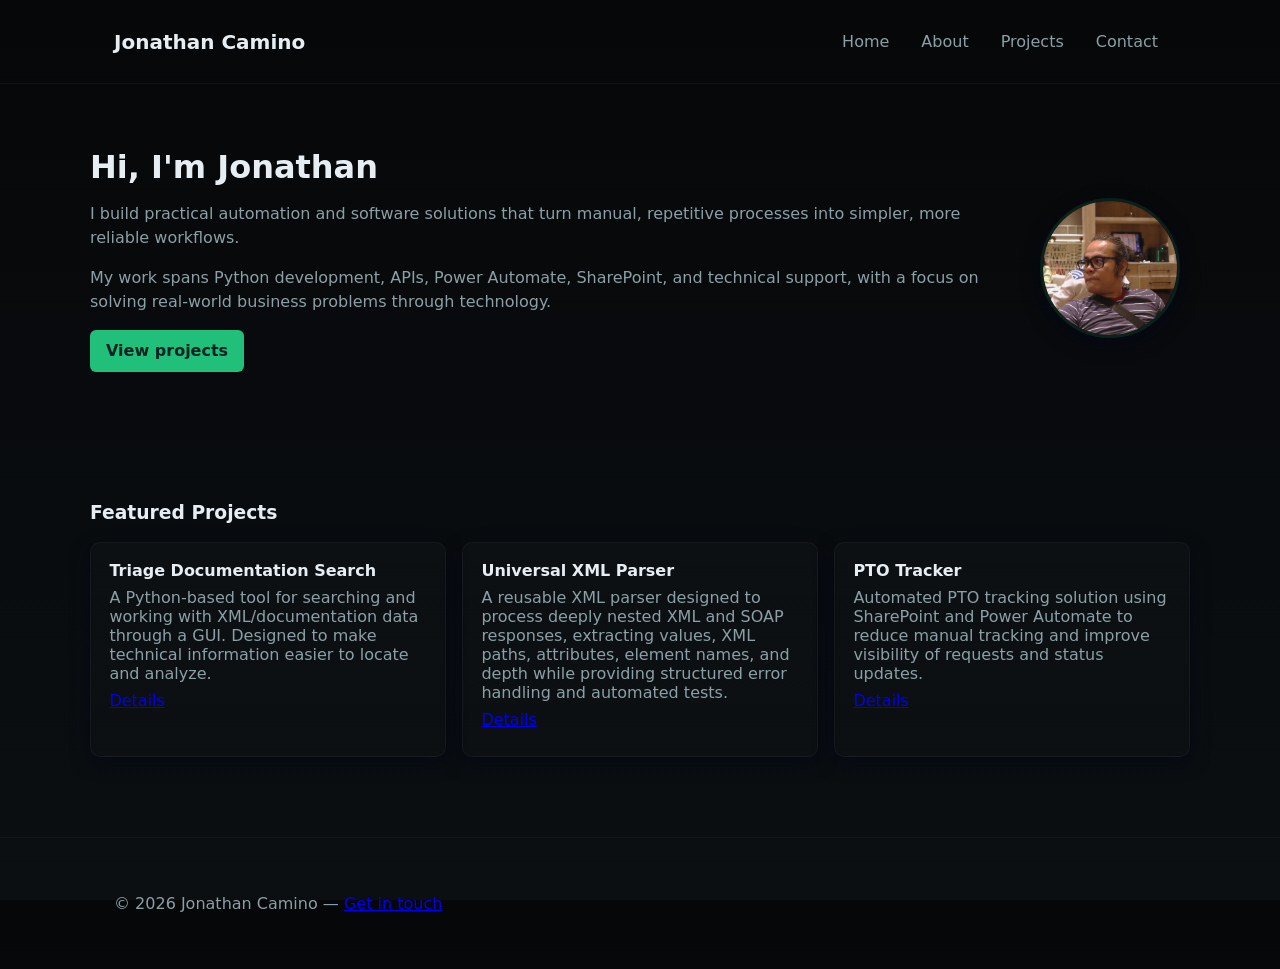
<file: index.html>
<!doctype html>
<html lang="en">
<head>
  <meta charset="utf-8">
  <meta name="viewport" content="width=device-width,initial-scale=1">
  <meta name="description" content="Technical portfolio showcasing automation, Python development, XML/SOAP processing, APIs, Power Automate, SharePoint, SQL, and technical solutions.">
  <title>Portfolio — Your Name</title>
  <link rel="stylesheet" href="styles.css">
</head>
<body>
  <header class="site-header">
    <div class="container">
      <h1 class="logo">Jonathan Camino</h1>
      <nav class="nav">
        <a href="index.html">Home</a>
        <a href="about.html">About</a>
        <a href="projects.html">Projects</a>
        <a href="contact.html">Contact</a>
      </nav>
      <button class="nav-toggle" aria-label="Toggle navigation">☰</button>
    </div>
  </header>

  <main>
    <section class="hero container">
      <div class="hero-content">
        <h2>Hi, I'm Jonathan</h2>
        <p>I build practical automation and software solutions that turn manual, repetitive processes into simpler, more reliable workflows.</p>
        <p>My work spans Python development, APIs, Power Automate, SharePoint, and technical support, with a focus on solving real-world business problems through technology.</p>
        <p><a class="cta" href="projects.html">View projects</a></p>
      </div>
      <div class="hero-image">
        <img src="assets/profile.jpg" alt="Jonathan Camino" class="profile">
      </div>
    </section>

    <section class="featured container">
      <h3>Featured Projects</h3>
      <div class="grid">
        <article class="card">
          <h4>Triage Documentation Search</h4>
          <p>A Python-based tool for searching and working with XML/documentation data through a GUI. Designed to make technical information easier to locate and analyze.</p>
          <p><a href="projects.html#">Details</a></p>
        </article>
        <article class="card">
          <h4>Universal XML Parser</h4>
          <p>A reusable XML parser designed to process deeply nested XML and SOAP responses, extracting values, XML paths, attributes, element names, and depth while providing structured error handling and automated tests.</p>
          <p><a href="projects.html#">Details</a></p>
        </article>
        <article class="card">
          <h4>PTO Tracker</h4>
          <p>Automated PTO tracking solution using SharePoint and Power Automate to reduce manual tracking and improve visibility of requests and status updates.</p>
          <p><a href="projects.html#">Details</a></p>
        </article>
      </div>
    </section>
  </main>

  <footer class="site-footer">
    <div class="container">
      <p>© <span id="year"></span> Jonathan Camino — <a href="contact.html">Get in touch</a></p>
    </div>
  </footer>

  <script src="scripts.js"></script>
</body>
</html>
</file>
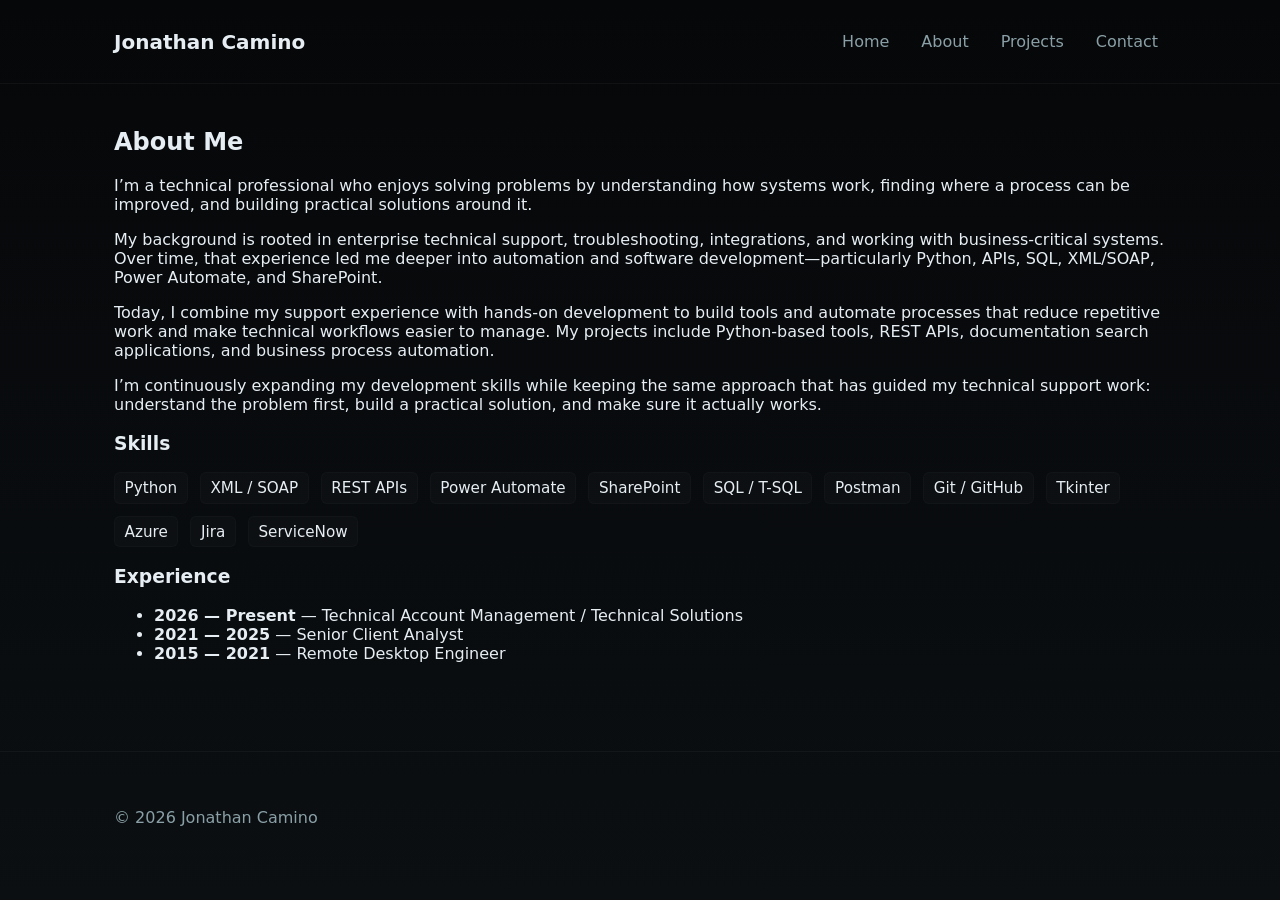
<file: about.html>
<!doctype html>
<html lang="en">
<head>
  <meta charset="utf-8">
  <meta name="viewport" content="width=device-width,initial-scale=1">
<meta name="description" content="Technical portfolio showcasing automation, Python development, XML/SOAP processing, APIs, Power Automate, SharePoint, SQL, and technical solutions.">
<title>About — Your Name</title>
<link rel="stylesheet" href="styles.css">
</head>
<body>
  <header class="site-header">
    <div class="container">
      <h1 class="logo">Jonathan Camino</h1>
      <nav class="nav">
        <a href="index.html">Home</a>
        <a href="about.html">About</a>
        <a href="projects.html">Projects</a>
        <a href="contact.html">Contact</a>
      </nav>
      <button class="nav-toggle" aria-label="Toggle navigation">☰</button>
    </div>
  </header>

  <main class="container">
    <section class="bio">
      <h2>About Me</h2>
      <p>I’m a technical professional who enjoys solving problems by understanding how systems work, finding where a process can be improved, and building practical solutions around it.</p>
      <p>My background is rooted in enterprise technical support, troubleshooting, integrations, and working with business-critical systems. Over time, that experience led me deeper into automation and software development—particularly Python, APIs, SQL, XML/SOAP, Power Automate, and SharePoint.</p>
      <p>Today, I combine my support experience with hands-on development to build tools and automate processes that reduce repetitive work and make technical workflows easier to manage. My projects include Python-based tools, REST APIs, documentation search applications, and business process automation.</p>
      <p>I’m continuously expanding my development skills while keeping the same approach that has guided my technical support work: understand the problem first, build a practical solution, and make sure it actually works.</p>

      <h3>Skills</h3>
      <ul class="skills">
        <li>Python</li>
        <li>XML / SOAP</li>
        <li>REST APIs</li>
        <li>Power Automate</li>
        <li>SharePoint</li>
        <li>SQL / T-SQL</li>
        <li>Postman</li>
        <li>Git / GitHub</li>
        <li>Tkinter</li>
        <li>Azure</li>
        <li>Jira</li>
        <li>ServiceNow</li>
      </ul>

      <h3>Experience</h3>
      <ul class="experience">
        <li><strong>2026 — Present</strong> — Technical Account Management / Technical Solutions</li>
        <li><strong>2021 — 2025</strong> — Senior Client Analyst</li>
        <li><strong>2015 — 2021</strong> — Remote Desktop Engineer</li>
      </ul>
    </section>
  </main>

  <footer class="site-footer">
    <div class="container">
      <p>© <span id="year-2"></span> Jonathan Camino</p>
    </div>
  </footer>
  <script src="scripts.js"></script>
</body>
</html>
</file>
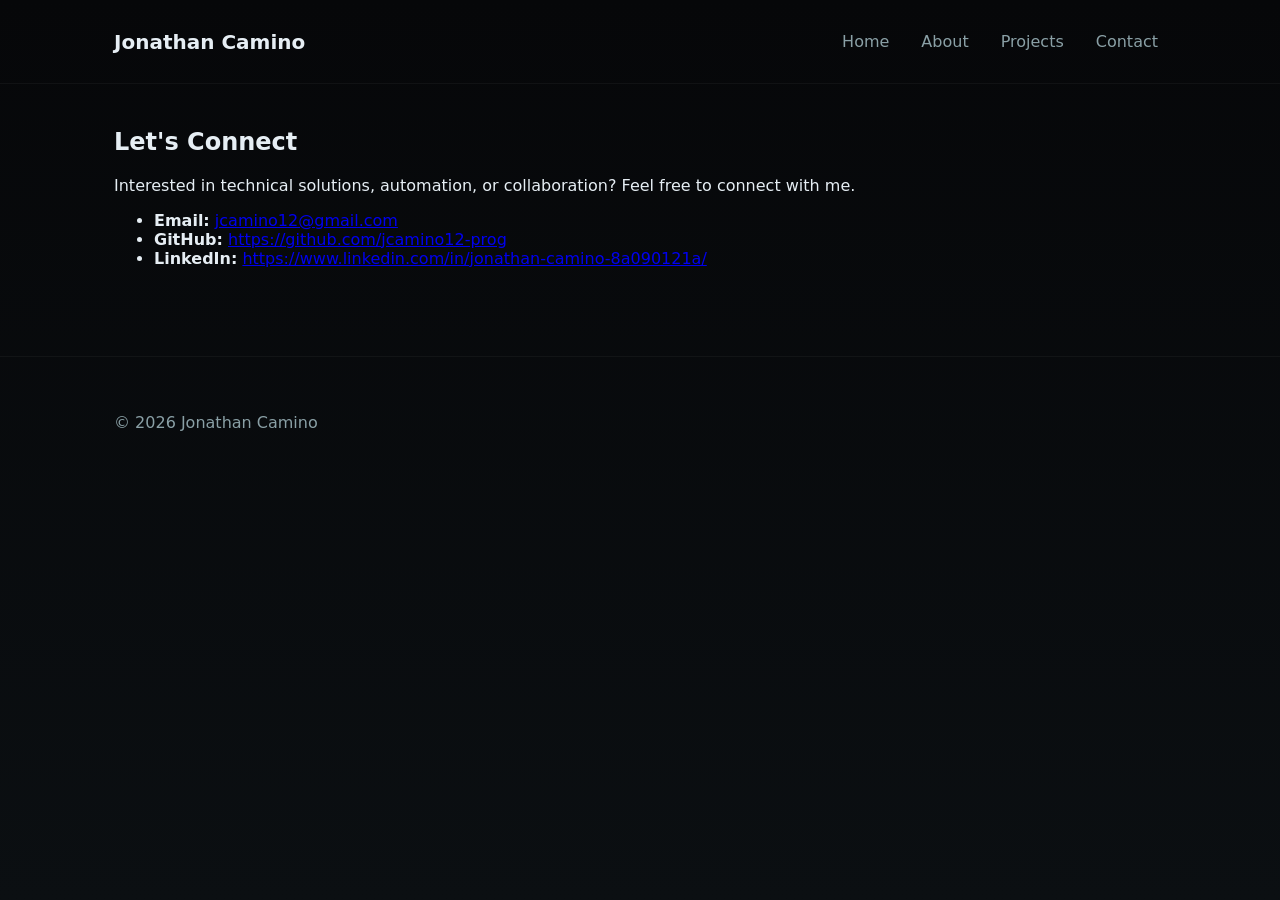
<file: contact.html>
<!doctype html>
<html lang="en">
<head>
  <meta charset="utf-8">
  <meta name="viewport" content="width=device-width,initial-scale=1">
  <meta name="description" content="Technical portfolio showcasing automation, Python development, XML/SOAP processing, APIs, Power Automate, SharePoint, SQL, and technical solutions.">
  <title>Contact — Your Name</title>
  <link rel="stylesheet" href="styles.css">
</head>
<body>
  <header class="site-header">
    <div class="container">
      <h1 class="logo">Jonathan Camino</h1>
      <nav class="nav">
        <a href="index.html">Home</a>
        <a href="about.html">About</a>
        <a href="projects.html">Projects</a>
        <a href="contact.html">Contact</a>
      </nav>
      <button class="nav-toggle" aria-label="Toggle navigation">☰</button>
    </div>
  </header>

  <main class="container">
    <section>
      <h2>Let's Connect</h2>
      <p>Interested in technical solutions, automation, or collaboration? Feel free to connect with me.</p>
      <ul class="contact-list">
        <li><strong>Email:</strong> <a href="mailto:jcamino12@gmail.com">jcamino12@gmail.com</a></li>
        <li><strong>GitHub:</strong> <a href="https://github.com/jcamino12-prog" target="_blank" rel="noopener">https://github.com/jcamino12-prog</a></li>
        <li><strong>LinkedIn:</strong> <a href="https://www.linkedin.com/in/jonathan-camino-8a090121a/" target="_blank" rel="noopener">https://www.linkedin.com/in/jonathan-camino-8a090121a/</a></li>
      </ul>
    </section>
  </main>

  <footer class="site-footer">
    <div class="container">
      <p>© <span id="year-4"></span> Jonathan Camino</p>
    </div>
  </footer>
  <script src="scripts.js"></script>
</body>
</html>
</file>
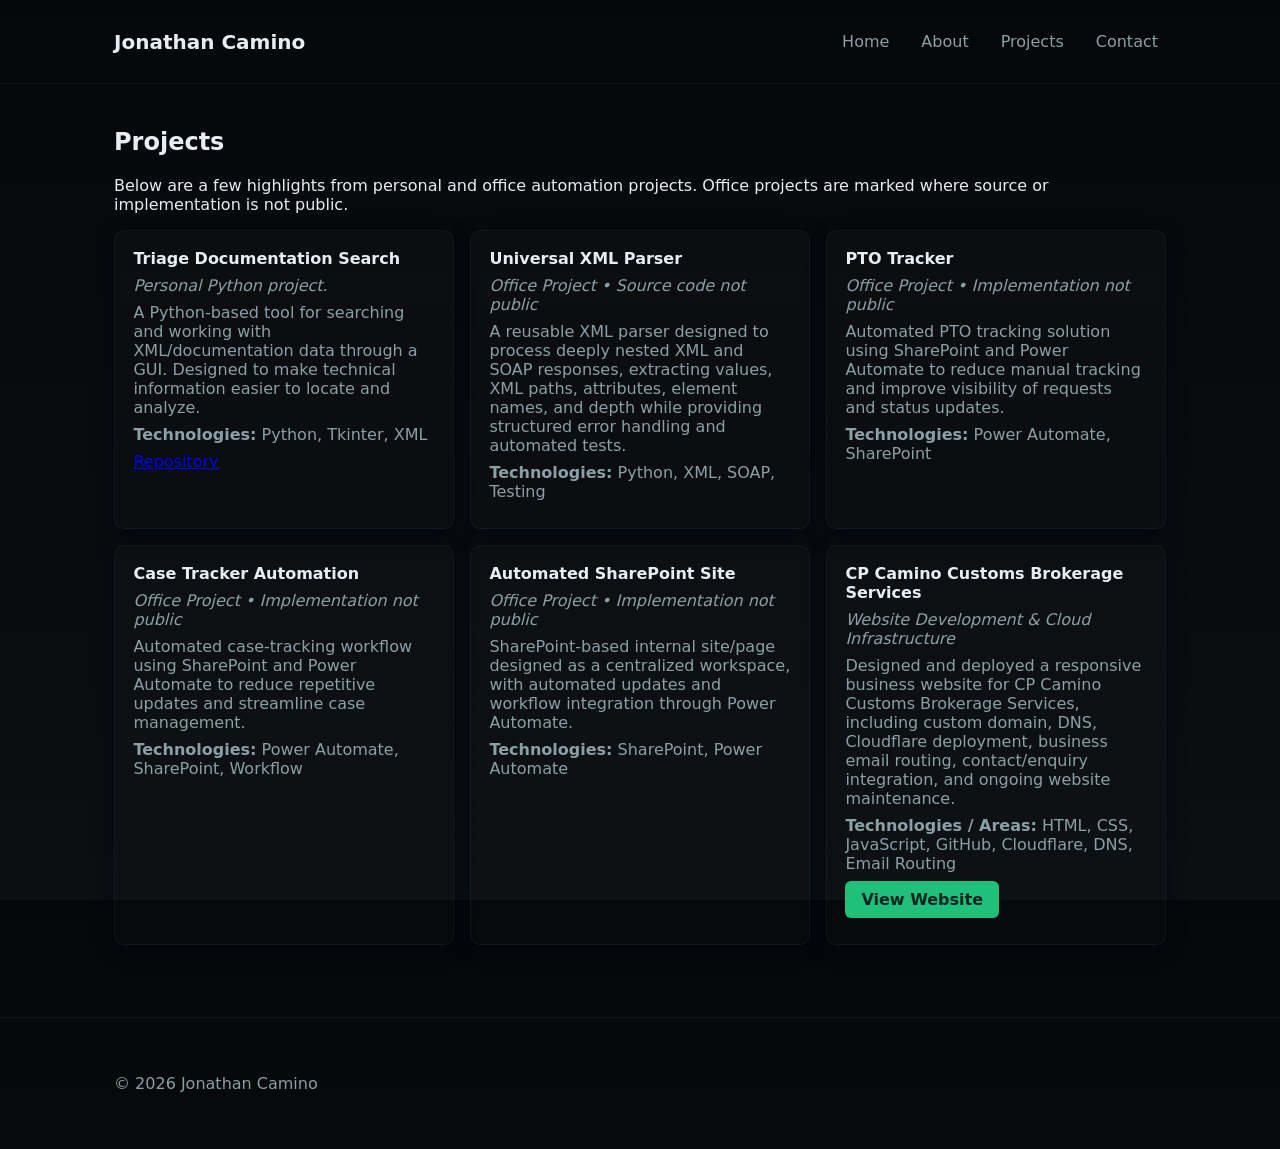
<file: projects.html>
<!doctype html>
<html lang="en">
<head>
  <meta charset="utf-8">
  <meta name="viewport" content="width=device-width,initial-scale=1">
  <meta name="description" content="Technical portfolio showcasing automation, Python development, XML/SOAP processing, APIs, Power Automate, SharePoint, SQL, and technical solutions.">
  <title>Projects — Your Name</title>
  <link rel="stylesheet" href="styles.css">
</head>
<body>
  <header class="site-header">
    <div class="container">
      <h1 class="logo">Jonathan Camino</h1>
      <nav class="nav">
        <a href="index.html">Home</a>
        <a href="about.html">About</a>
        <a href="projects.html">Projects</a>
        <a href="contact.html">Contact</a>
      </nav>
      <button class="nav-toggle" aria-label="Toggle navigation">☰</button>
    </div>
  </header>

  <main class="container">
    <section>
      <h2>Projects</h2>
      <p>Below are a few highlights from personal and office automation projects. Office projects are marked where source or implementation is not public.</p>
      <div class="grid">
        <article class="card">
          <h4>Triage Documentation Search</h4>
          <p><em>Personal Python project.</em></p>
          <p>A Python-based tool for searching and working with XML/documentation data through a GUI. Designed to make technical information easier to locate and analyze.</p>
          <p><strong>Technologies:</strong> Python, Tkinter, XML</p>
          <p><a href="https://github.com/jcamino12-prog/TriageDocumentationSearch">Repository</a></p>
        </article>

        <article class="card">
          <h4>Universal XML Parser</h4>
          <p><em>Office Project • Source code not public</em></p>
          <p>A reusable XML parser designed to process deeply nested XML and SOAP responses, extracting values, XML paths, attributes, element names, and depth while providing structured error handling and automated tests.</p>
          <p><strong>Technologies:</strong> Python, XML, SOAP, Testing</p>
        </article>

        <article class="card">
          <h4>PTO Tracker</h4>
          <p><em>Office Project • Implementation not public</em></p>
          <p>Automated PTO tracking solution using SharePoint and Power Automate to reduce manual tracking and improve visibility of requests and status updates.</p>
          <p><strong>Technologies:</strong> Power Automate, SharePoint</p>
        </article>

        <article class="card">
          <h4>Case Tracker Automation</h4>
          <p><em>Office Project • Implementation not public</em></p>
          <p>Automated case-tracking workflow using SharePoint and Power Automate to reduce repetitive updates and streamline case management.</p>
          <p><strong>Technologies:</strong> Power Automate, SharePoint, Workflow</p>
        </article>

        <article class="card">
          <h4>Automated SharePoint Site</h4>
          <p><em>Office Project • Implementation not public</em></p>
          <p>SharePoint-based internal site/page designed as a centralized workspace, with automated updates and workflow integration through Power Automate.</p>
          <p><strong>Technologies:</strong> SharePoint, Power Automate</p>
        </article>

        <article class="card">
          <h4>CP Camino Customs Brokerage Services</h4>
          <p><em>Website Development &amp; Cloud Infrastructure</em></p>
          <p>Designed and deployed a responsive business website for CP Camino Customs Brokerage Services, including custom domain, DNS, Cloudflare deployment, business email routing, contact/enquiry integration, and ongoing website maintenance.</p>
          <p><strong>Technologies / Areas:</strong> HTML, CSS, JavaScript, GitHub, Cloudflare, DNS, Email Routing</p>
          <p><a class="cta" href="https://cpcamino.com/" target="_blank" rel="noopener noreferrer">View Website</a></p>
        </article>
      </div>
    </section>
  </main>

  <footer class="site-footer">
    <div class="container">
      <p>© <span id="year-3"></span> Jonathan Camino</p>
    </div>
  </footer>
  <script src="scripts.js"></script>
</body>
</html>
</file>
<file: styles.css>
/* Dark, technical portfolio styles with green accent (#21c07a) */
:root{
  --bg:#0b0f12; /* page background */
  --card:#0f1720; /* card background */
  --accent:#21c07a; /* green terminal accent */
  --text:#e6eef4; /* main text */
  --muted:#8aa0a6;
  --border: rgba(255,255,255,0.04);
  --max-width:1100px;
}
*{box-sizing:border-box}
html,body{height:100%}
body{
  margin:0; font-family:Inter, system-ui, -apple-system, 'Segoe UI', Roboto, 'Helvetica Neue', Arial; color:var(--text); background:linear-gradient(180deg,#060709 0%, var(--bg) 100%);
}
.container{max-width:var(--max-width); margin:0 auto; padding:1.5rem}
.site-header{background:transparent; border-bottom:1px solid var(--border)}
.site-header .container{display:flex; align-items:center; gap:1rem}
.logo{margin:0; font-size:1.25rem; color:var(--text); font-weight:600}
.nav{margin-left:auto; display:flex; gap:1rem}
.nav a{color:var(--muted); text-decoration:none; padding:0.5rem; transition:color 160ms ease}
.nav a:hover{color:var(--accent)}
.nav-toggle{display:none; margin-left:auto; background:none; border:0; font-size:1.25rem; color:var(--muted)}
.hero{padding:4rem 0; display:flex; align-items:center; gap:1.5rem}
.hero-content{flex:1}
.hero h2{margin:0 0 0.5rem; font-size:2rem}
.hero p{color:var(--muted); line-height:1.5}
.hero-image{flex:0 0 160px; display:flex; align-items:center; justify-content:center}
.profile{width:140px; height:140px; border-radius:50%; object-fit:cover; border:3px solid rgba(33,192,122,0.12); box-shadow:0 6px 18px rgba(2,6,23,0.6)}
@media (max-width:900px){
  .hero{padding:3rem 0}
  .hero-image{flex:0 0 120px}
  .profile{width:110px;height:110px}
}
@media (max-width:640px){
  .hero{flex-direction:column; align-items:flex-start}
  .hero-image{order:2}
}

.cta{display:inline-block; background:var(--accent); color:#022; padding:0.55rem 1rem; border-radius:6px; text-decoration:none; font-weight:600; transition:transform 160ms ease, box-shadow 160ms ease}
.cta:hover{transform:translateY(-3px); box-shadow:0 6px 18px rgba(33,192,122,0.12)}
.featured{padding:2rem 0}
.grid{display:grid; grid-template-columns:repeat(3,1fr); gap:1rem}
.card{background:linear-gradient(180deg, rgba(255,255,255,0.02), rgba(255,255,255,0.01)); padding:1.15rem; border-radius:10px; border:1px solid var(--border); box-shadow:0 6px 18px rgba(2,6,23,0.6); transition:transform 180ms ease, box-shadow 180ms ease}
.card:hover{transform:translateY(-6px); box-shadow:0 18px 40px rgba(2,6,23,0.8)}
.card h4{margin:0 0 0.5rem; color:var(--text)}
.card p{color:var(--muted); margin:0 0 0.5rem}
.label{display:inline-block; font-size:0.8rem; color:var(--muted); background:transparent}
.site-footer{padding:1rem 0; border-top:1px solid var(--border); margin-top:3rem; color:var(--muted)}
.muted{color:var(--muted)}
.skills{list-style:none; padding:0; display:flex; gap:0.75rem; flex-wrap:wrap}
.skills li{background:rgba(255,255,255,0.02); padding:0.36rem 0.6rem; border-radius:6px; font-size:0.95rem; color:var(--text); border:1px solid rgba(255,255,255,0.02)}
label{display:block; margin-top:0.75rem; color:var(--text)}
input,textarea{width:100%; padding:0.5rem; border:1px solid rgba(255,255,255,0.03); border-radius:6px; background:transparent; color:var(--text); font:inherit}
button[type="submit"]{margin-top:0.75rem; background:var(--accent); color:#022; border:0; padding:0.6rem 1rem; border-radius:6px; font-weight:600}

/* Responsive */
@media (max-width:900px){
  .grid{grid-template-columns:repeat(2,1fr)}
}
@media (max-width:640px){
  .grid{grid-template-columns:1fr}
  .nav{display:none}
  .nav-toggle{display:block}
  .hero{padding:2rem 0}
}
</file>
